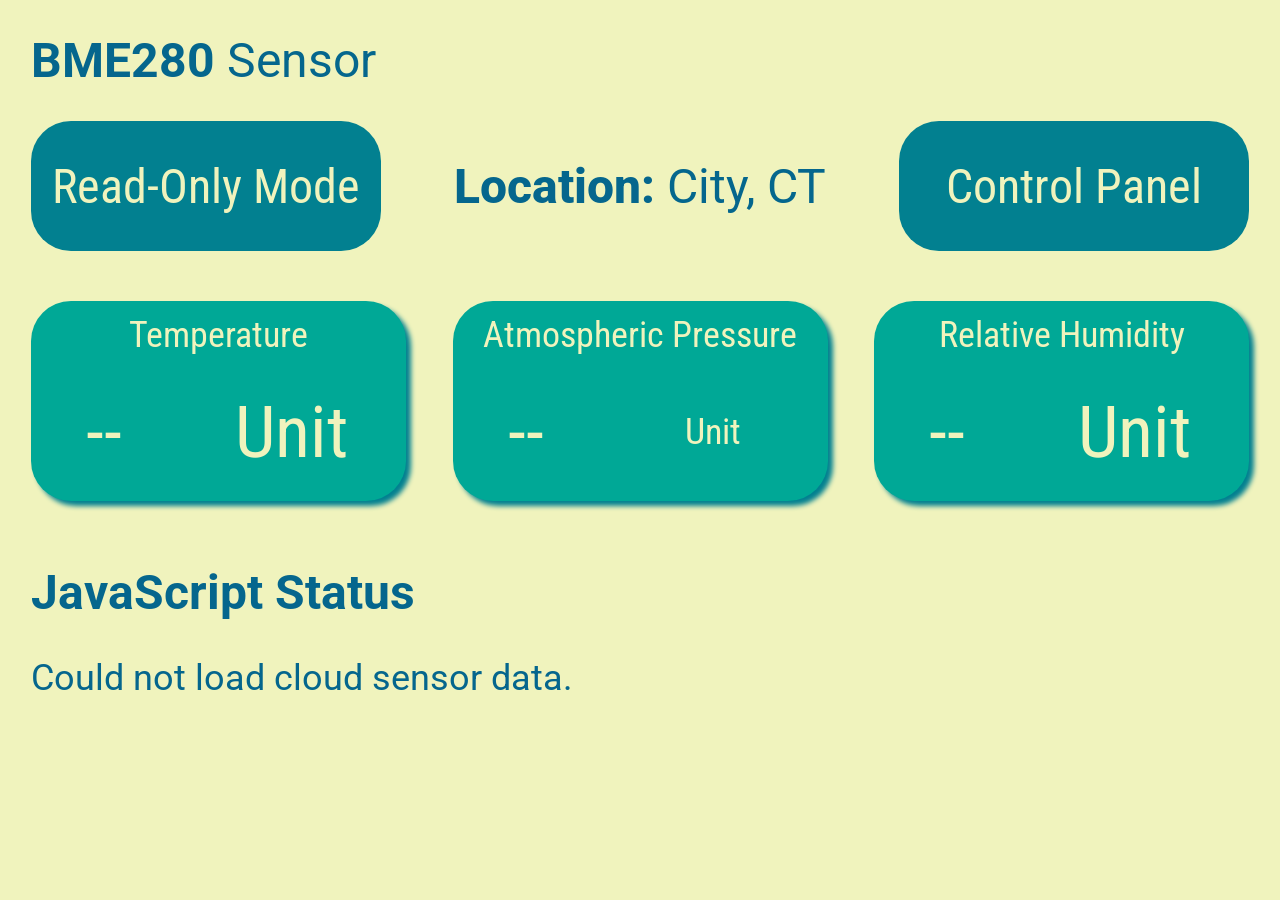
<file: index.html>
<!doctype html>
<html lang="en">
  <head>
    <meta charset="UTF-8" />
    <meta name="viewport" content="width=device-width, initial-scale=1.0" />
    <title>BME280 Sensor</title>
    <link rel="stylesheet" href="styles.css" />
    <link rel="preconnect" href="https://fonts.googleapis.com" />
    <link rel="preconnect" href="https://fonts.gstatic.com" crossorigin />
    <link
      href="https://fonts.googleapis.com/css2?family=Roboto+Condensed:ital,wght@0,100..900;1,100..900&family=Roboto:ital,wght@0,100..900;1,100..900&display=swap"
      rel="stylesheet"
    />
  </head>
  <body class="layout-page">
    <h1 class="sensor-page-title">
      BME280 <span class="normal-text sensor-page-title__accent">Sensor</span>
    </h1>

    <p class="location-mobile location-text location-text--mobile">
      <span class="bold-text location-text__label">Location: </span>
      <span class="normal-text location-text__value">City, CT</span>
    </p>

    <div class="buttons mode-navigation">
      <button class="btn btn-primary ui-button ui-button--primary read-only">
        <a href="index.html">Read-Only Mode</a>
      </button>

      <p class="location-web location-text location-text--desktop">
        <span class="bold-text location-text__label">Location: </span>
        <span class="normal-text location-text__value">City, CT</span>
      </p>

      <button
        class="btn btn-primary ui-button ui-button--primary control-panel"
      >
        <a href="control-panel.html">Control Panel</a>
      </button>
    </div>

    <div class="data-indicators sensor-cards-layout">
      <div class="data sensor-metric-card">
        <div class="parameter sensor-metric-card__label">Temperature</div>
        <div id="temperature" class="value sensor-metric-card__value">
          Value
        </div>
        <div id="unit-temperature" class="unit sensor-metric-card__unit">
          Unit
        </div>
      </div>

      <div class="data sensor-metric-card">
        <div class="parameter sensor-metric-card__label">
          Atmospheric Pressure
        </div>
        <div id="pressure" class="value sensor-metric-card__value">Value</div>
        <div
          id="unit-pressure"
          class="unit pressure sensor-metric-card__unit sensor-metric-card__unit--pressure"
        >
          Unit
        </div>
      </div>

      <div class="data sensor-metric-card">
        <div class="parameter sensor-metric-card__label">Relative Humidity</div>
        <div id="humidity" class="value sensor-metric-card__value">Value</div>
        <div id="unit-humidity" class="unit sensor-metric-card__unit">Unit</div>
      </div>
    </div>

    <h2 class="section-title">JavaScript Status</h2>
    <p id="message" class="status-message">Status</p>

    <script src="script.js"></script>
  </body>
</html>
</file>
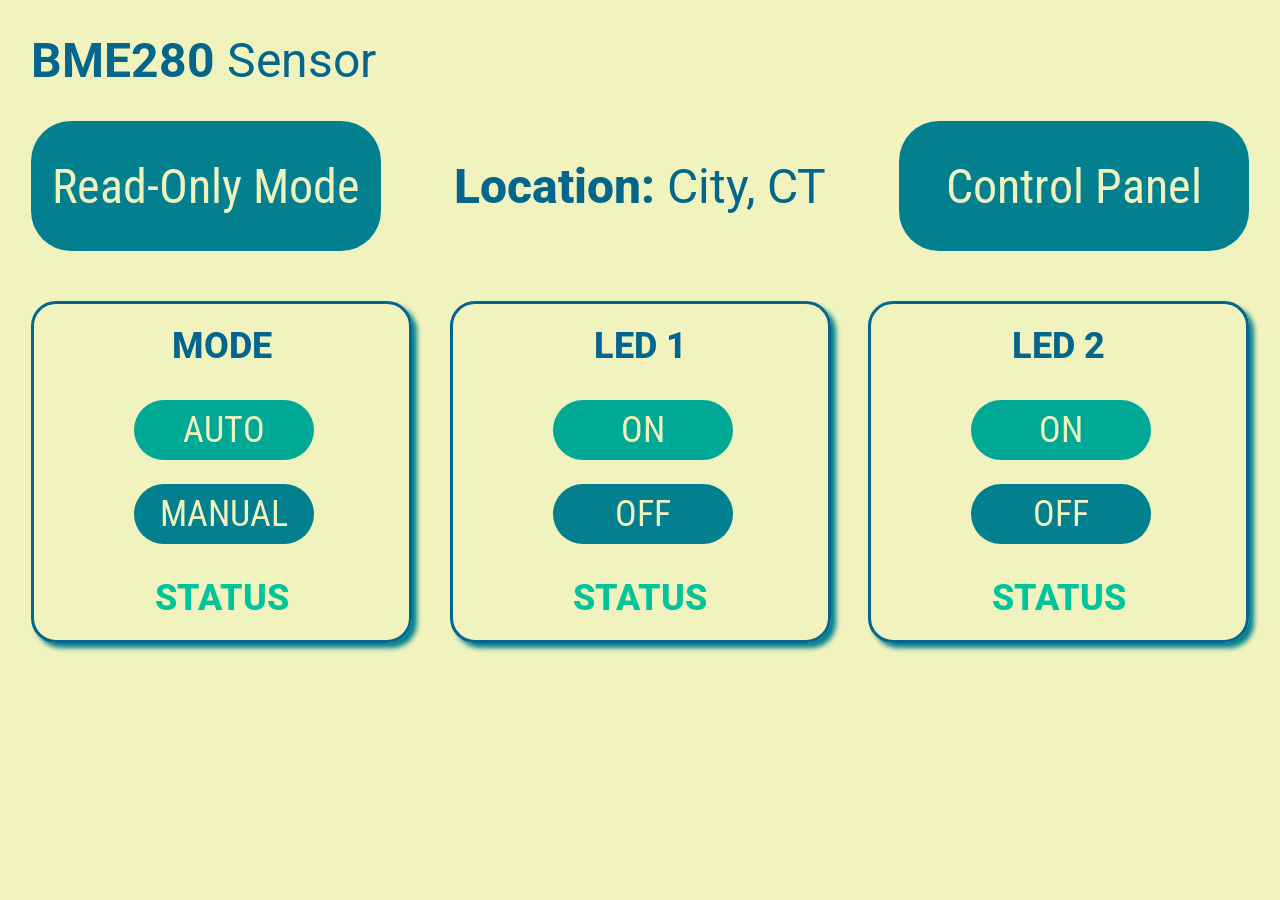
<file: control-panel.html>
<!doctype html>
<html lang="en">
  <head>
    <meta charset="UTF-8" />
    <meta name="viewport" content="width=device-width, initial-scale=1.0" />
    <title>Control Panel</title>
    <link rel="stylesheet" href="styles.css" />
    <link rel="preconnect" href="https://fonts.googleapis.com" />
    <link rel="preconnect" href="https://fonts.gstatic.com" crossorigin />
    <link
      href="https://fonts.googleapis.com/css2?family=Roboto+Condensed:ital,wght@0,100..900;1,100..900&family=Roboto:ital,wght@0,100..900;1,100..900&display=swap"
      rel="stylesheet"
    />
  </head>
  <body class="layout-page">
    <h1 class="sensor-page-title">
      BME280 <span class="normal-text sensor-page-title__accent">Sensor</span>
    </h1>

    <p class="location-mobile location-text location-text--mobile">
      <span class="bold-text location-text__label">Location: </span>
      <span class="normal-text location-text__value">City, CT</span>
    </p>

    <div class="buttons mode-navigation">
      <button class="btn btn-primary ui-button ui-button--primary read-only">
        <a href="index.html">Read-Only Mode</a>
      </button>
      <p class="location-web location-text location-text--desktop">
        <span class="bold-text location-text__label">Location: </span>
        <span class="normal-text location-text__value">City, CT</span>
      </p>
      <button
        class="btn btn-primary ui-button ui-button--primary control-panel"
      >
        <a href="control-panel.html">Control Panel</a>
      </button>
    </div>

    <div class="controls control-cards-layout">
      <div class="control-buttons device-control-card">
        <span class="element-name device-control-card__title">MODE</span>
        <button
          id="modeAuto"
          class="btn btn-led ui-button ui-button--toggle on state-on"
        >
          AUTO
        </button>
        <button
          id="modeManual"
          class="btn btn-led ui-button ui-button--toggle off state-off"
        >
          MANUAL
        </button>
        <div id="modeStatus" class="status device-control-status">STATUS</div>
      </div>

      <div class="control-buttons device-control-card">
        <span class="element-name device-control-card__title">LED 1</span>
        <button
          id="ledOn"
          class="btn btn-led ui-button ui-button--toggle on state-on"
        >
          ON
        </button>
        <button
          id="ledOff"
          class="btn btn-led ui-button ui-button--toggle off state-off"
        >
          OFF
        </button>
        <div id="ledStatus" class="status device-control-status">STATUS</div>
      </div>

      <div class="control-buttons device-control-card">
        <span class="element-name device-control-card__title">LED 2</span>
        <button
          id="ledOn_2"
          class="btn btn-led ui-button ui-button--toggle on state-on"
        >
          ON
        </button>
        <button
          id="ledOff_2"
          class="btn btn-led ui-button ui-button--toggle off state-off"
        >
          OFF
        </button>
        <div id="ledStatus_2" class="status device-control-status">STATUS</div>
      </div>
    </div>

    <script src="script.js"></script>
  </body>
</html>
</file>
<file: styles.css>
html {
    font-family: "Roboto", sans-serif;
    font-size: 62.5%;
    color: var(--font-color);
}

:root {
    --font-color: #05668DFF;
    --button-font-color: #F0F3BDFF;
}

/* Layout: page container */
body,
.layout-page {
    margin-left: 3.1rem;
    margin-right: 3.1rem;
    background-color: var(--button-font-color);
}

/* Text */

h1, h2 {
    font-size: 3.6rem;
}

h2,
.section-title {
    text-align: left;
    margin-bottom: 1rem;
}

.status-message {
    font-size: 3.6rem;
}

.location-mobile,
.location-text--mobile {
    font-family: "Roboto Condensed", sans-serif;
}

.location-web,
.location-text--desktop {
    display: none;
}

.bold-text,
.location-text__label {
    font-size: 2.4rem;
    font-weight: 800;
}

.normal-text,
.location-text__value,
.sensor-page-title__accent {
    font-size: 2.4rem;
    font-weight: 400;
}

@media screen and (min-width: 1100px) {
    h1, h2 {
        font-size: 4.8rem;
    }

    .normal-text, .bold-text,
    .location-text__value, .location-text__label {
        font-size: 4.8rem;
    }

    .location-web,
    .location-text--desktop {
        display: block;
    }

    .location-mobile,
    .location-text--mobile {
        display: none;
    }
}

/* Buttons */
/* Layout: top mode navigation */
.buttons,
.mode-navigation {
    display: flex;
    align-items: center;
    justify-content: space-between;
    margin: 2.1rem 0 2.1rem 0;
}

/* Object: reusable button structure */
.btn,
.ui-button {
    border-radius: 2rem;
    cursor: pointer;
    font-family: "Roboto Condensed", sans-serif;
    font-size: 1.8rem;
    height: 5rem;
    width: 13.5rem;
    border: none;
}

/* Skin: primary button look */
.btn-primary,
.ui-button--primary {
    background-color: #028090FF;
    color: var(--button-font-color);
}

.btn-primary:hover,
.ui-button--primary:hover {
    background-color: #02C39A;
}

.btn:active,
.ui-button:active {
    transform: scale(0.9);
}

@media screen and (min-width: 1100px) {
    .buttons,
    .mode-navigation {
        margin-bottom: 5rem;
    }

    .btn,
    .ui-button {
        font-size: 4.8rem;
        border-radius: 40px;
    }

    .btn-primary,
    .ui-button--primary {
        width: 35rem;
        height: 13rem;
    }
}

/* Sensor Data */
/* Layout: sensor cards */
.data-indicators,
.sensor-cards-layout {
    display: flex;
    flex-direction: column;
}

/* Component: sensor metric card */
.data,
.sensor-metric-card {
    font-family: "Roboto Condensed", sans-serif;
    display: grid;
    grid-template-columns: auto 0.7fr;
    grid-template-rows: 0.5fr 1fr;
    background-color: #00A896;
    color: var(--button-font-color);
    height: 150px;
    border-radius: 20px;
    margin-bottom: 23px;
    box-shadow: 5px 5px 5px #028090;
}

.parameter,
.sensor-metric-card__label {
    display: flex;
    justify-content: center;
    align-items: center;
    grid-column: span 2;
    font-size: 2.4rem;
}

.value, .unit,
.sensor-metric-card__value, .sensor-metric-card__unit {
    display: flex;
    justify-content: center;
    align-items: center;
    padding: 0 0px 5px 5px;
    font-size: 7.2rem;
}

.unit,
.sensor-metric-card__unit {
    display: flex;
    justify-content: center;
}

.pressure,
.sensor-metric-card__unit--pressure {
    font-size: 2.4rem;
}

@media screen and (min-width: 1100px) {
    .data-indicators,
    .sensor-cards-layout {
        flex-direction: row;
        justify-content: space-between;
        gap: 3.9rem;
    }

    .data,
    .sensor-metric-card {
        width: 37.5rem;
        height: 20rem;
        border-radius: 40px;
    }

    .parameter,
    .sensor-metric-card__label {
        font-size: 3.6rem;
    }

    .pressure,
    .sensor-metric-card__unit--pressure {
        font-size: 3.6rem;
    }

    .value, .unit,
    .sensor-metric-card__value, .sensor-metric-card__unit {
        padding: 0 0 5px 5px;
    }
}

/* Anchors */
a {
    text-decoration: none;
    color: var(--button-font-color);
}

/* Controls */
/* Layout: control cards group */
.controls,
.control-cards-layout {
    display: flex;
    flex-direction: column;
}

/* Component: device control card */
.control-buttons,
.device-control-card {
    display: grid;
    grid-template-columns: auto;
    grid-template-rows: 1fr 1fr 1fr 1fr;
    border: solid var(--font-color);
    border-radius: 25px;
    box-shadow: 5px 5px 5px #028090;
    place-items: center;
}

/* Skin: toggle button for ON/OFF controls */
.btn-led,
.ui-button--toggle {
    width: 18rem;
    height: 6rem;
    font-size: 3.6rem;
    color: var(--button-font-color);
    margin: 5px 0 5px 5px;
}

/* State */
.on,
.state-on {
    background-color: #00A896;
}

.off,
.state-off {
    background-color: #028090;
}

.on:hover, 
.off:hover,
.state-on:hover,
.state-off:hover {
    background-color: #02C39A;
}

.element-name, .status,
.device-control-card__title, .device-control-status {
    font-size: 3.6rem;
    font-weight: 800;
    display: flex;
    align-items: center;
    justify-content: center;
}

.status,
.device-control-status {
    color: #02C39A;
}

@media screen and (min-width: 1100px) {
    .controls,
    .control-cards-layout {
        flex-direction: row;
        justify-content: space-between;
    }

    .control-buttons,
    .device-control-card {
        width: 37.5rem;
        height: 33.6rem;
    }
}
</file>
